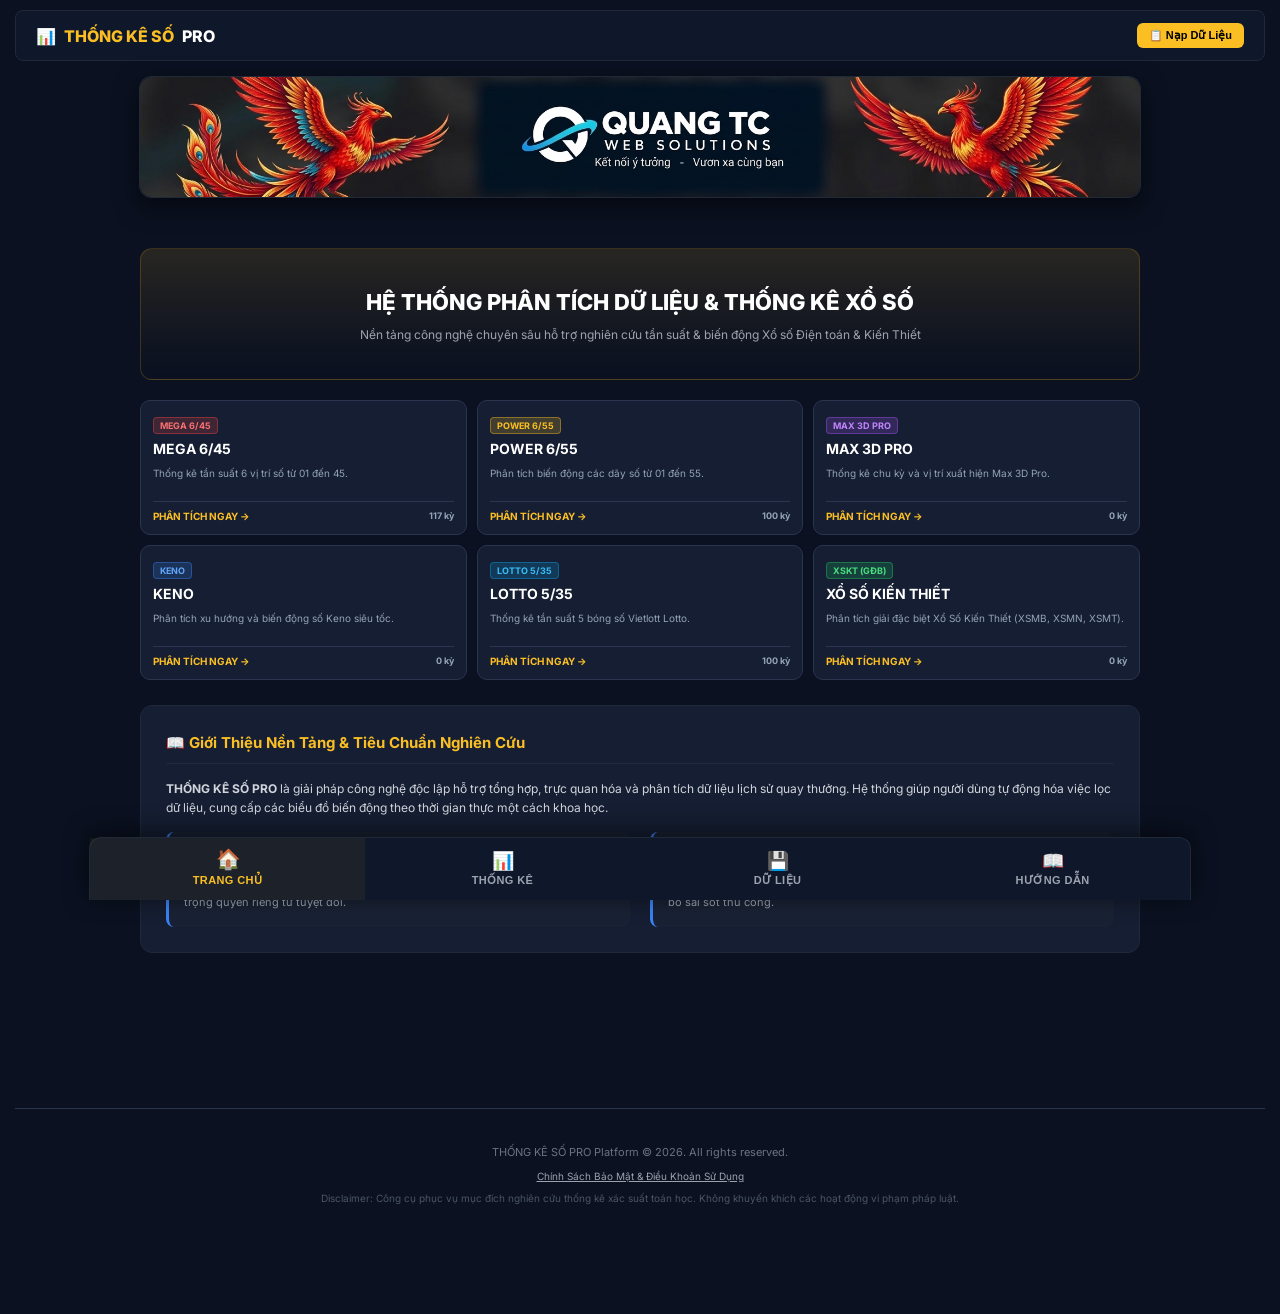
<file: index.html>
<!DOCTYPE html>
<html lang="vi">
<head>
    <meta charset="UTF-8">
    <meta name="viewport" content="width=device-width, initial-scale=1.0, maximum-scale=1.0, user-scalable=no">
    <title>Thống Kê Số Pro - Nền Tảng Phân Tích Xác Suất Thống Kê</title>
    <meta name="description" content="Hệ thống nghiên cứu, thống kê và phân tích tần suất xổ số điện toán, Keno và Xổ số kiến thiết với thuật toán tự động hóa chuyên sâu.">
    <link href="https://fonts.googleapis.com/css2?family=Inter:wght@400;500;600;700;800&family=Roboto+Mono:wght@500;700&display=swap" rel="stylesheet">
    <link rel="stylesheet" href="css/style.css">

    <!-- 1. GOOGLE ANALYTICS 4 -->
    <script async src="https://www.googletagmanager.com/gtag/js?id=G-ZGS9KFSWVT"></script>
    <script>
      window.dataLayer = window.dataLayer || [];
      function gtag(){dataLayer.push(arguments);}
      gtag('js', new Date());
      gtag('config', 'G-ZGS9KFSWVT');
    </script>

    <!-- 2. MICROSOFT CLARITY -->
    <script type="text/javascript">
        (function(c,l,a,r,i,t,y){
            c[a]=c[a]||function(){(c[a].q=c[a].q||[]).push(arguments)};
            t=l.createElement(r);t.async=1;t.src="https://www.clarity.ms/tag/"+i;
            y=l.getElementsByTagName(r)[0];y.parentNode.insertBefore(t,y);
        })(window, document, "clarity", "script", "z0s342379e");
    </script>
</head>
<body>

    <!-- THANH ĐIỀU HƯỚNG DOANH NGHIỆP -->
    <div class="nav-enterprise" style="display: flex; justify-content: space-between; align-items: center; background: #0f172a; border: 1px solid #1f2937; padding: 12px 20px; border-radius: 8px; margin-bottom: 15px;">
        
        <!-- Khối 1: Logo & Tên thương hiệu -->
        <div class="enterprise-brand" onclick="switchBottomTab('home')" style="font-weight: 800; font-size: 16px; color: #fff; display: flex; align-items: center; gap: 8px; cursor: pointer;">
            📊 <span>THỐNG KÊ SỐ</span> PRO
        </div>

        <!-- Khối 2: Cụm nút bấm -->
        <div style="display: flex; gap: 10px; align-items: center;">
            <button class="btn" id="btnBack" style="display: none; font-size: 11px;" onclick="handleBack()">[Quay lại]</button>
            <button class="btn btn-primary" onclick="openModal()" style="font-size: 11px; background: #fbbf24; color: #000; font-weight: 800; border: none; padding: 6px 12px; border-radius: 6px;">📋 Nạp Dữ Liệu</button>
        </div>
    </div>

    <!-- KHỐI LOGO THƯƠNG HIỆU -->
    <div class="brand-banner-wrap">
        <img src="logo.png" alt="Quang TC Web Solutions" class="brand-logo-banner">
    </div>

    <div class="container" style="max-width: 1100px; margin: 0 auto; padding: 0 15px 80px 15px;">

        <!-- Màn hình chính chọn Game -->
        <div id="homeView">
            <div class="hero-gradient-box">
                <h1 style="font-size: 22px; font-weight: 800; margin-bottom: 6px; color: #fff;">HỆ THỐNG PHÂN TÍCH DỮ LIỆU & THỐNG KÊ XỔ SỐ</h1>
                <p style="color: #9ca3af; font-size: 12px;">Nền tảng công nghệ chuyên sâu hỗ trợ nghiên cứu tần suất & biến động Xổ số Điện toán & Kiến Thiết</p>
            </div>

            <div class="game-grid">
                <div class="game-card" onclick="openGameMenu('MEGA 6/45')">
                    <span class="game-badge badge-mega">MEGA 6/45</span>
                    <h3>MEGA 6/45</h3>
                    <p>Thống kê tần suất 6 vị trí số từ 01 đến 45.</p>
                    <div class="game-footer">
                        <span>PHÂN TÍCH NGAY &rarr;</span>
                        <span class="game-count" id="count-mega">0 kỳ</span>
                    </div>
                </div>

                <div class="game-card" onclick="openGameMenu('POWER 6/55')">
                    <span class="game-badge badge-power">POWER 6/55</span>
                    <h3>POWER 6/55</h3>
                    <p>Phân tích biến động các dãy số từ 01 đến 55.</p>
                    <div class="game-footer">
                        <span>PHÂN TÍCH NGAY &rarr;</span>
                        <span class="game-count" id="count-power">0 kỳ</span>
                    </div>
                </div>

                <div class="game-card" onclick="openGameMenu('MAX 3D PRO')">
                    <span class="game-badge badge-max">MAX 3D PRO</span>
                    <h3>MAX 3D PRO</h3>
                    <p>Thống kê chu kỳ và vị trí xuất hiện Max 3D Pro.</p>
                    <div class="game-footer">
                        <span>PHÂN TÍCH NGAY &rarr;</span>
                        <span class="game-count" id="count-max">0 kỳ</span>
                    </div>
                </div>

                <div class="game-card" onclick="openGameMenu('KENO')">
                    <span class="game-badge badge-keno">KENO</span>
                    <h3>KENO</h3>
                    <p>Phân tích xu hướng và biến động số Keno siêu tốc.</p>
                    <div class="game-footer">
                        <span>PHÂN TÍCH NGAY &rarr;</span>
                        <span class="game-count" id="count-keno">0 kỳ</span>
                    </div>
                </div>

                <div class="game-card" onclick="openGameMenu('LOTTO 5/35')">
                    <span class="game-badge badge-lotto">LOTTO 5/35</span>
                    <h3>LOTTO 5/35</h3>
                    <p>Thống kê tần suất 5 bóng số Vietlott Lotto.</p>
                    <div class="game-footer">
                        <span>PHÂN TÍCH NGAY &rarr;</span>
                        <span class="game-count" id="count-lotto">0 kỳ</span>
                    </div>
                </div>

                <div class="game-card" onclick="openGameMenu('XSKT (GĐB)')">
                    <span class="game-badge badge-xskt">XSKT (GĐB)</span>
                    <h3>XỔ SỐ KIẾN THIẾT</h3>
                    <p>Phân tích giải đặc biệt Xổ Số Kiến Thiết (XSMB, XSMN, XSMT).</p>
                    <div class="game-footer">
                        <span>PHÂN TÍCH NGAY &rarr;</span>
                        <span class="game-count" id="count-xskt">0 kỳ</span>
                    </div>
                </div>
            </div>

            <!-- PHẦN GIỚI THIỆU -->
            <div class="info-section">
                <h3>📖 Giới Thiệu Nền Tảng & Tiêu Chuẩn Nghiên Cứu</h3>
                <p style="font-size: 12px; color: #d1d5db;">
                    <strong>THỐNG KÊ SỐ PRO</strong> là giải pháp công nghệ độc lập hỗ trợ tổng hợp, trực quan hóa và phân tích dữ liệu lịch sử quay thưởng. Hệ thống giúp người dùng tự động hóa việc lọc dữ liệu, cung cấp các biểu đồ biến động theo thời gian thực một cách khoa học.
                </p>
                <div class="info-grid">
                    <div class="info-box">
                        <strong style="color: #fff; font-size: 12px;">🛡️ Minh Bạch & Bảo Mật</strong>
                        <p style="font-size: 11px; color: #9ca3af; margin: 4px 0 0 0;">Dữ liệu nạp vào được xử lý hoàn toàn cục bộ trên trình duyệt (Client-side), tôn trọng quyền riêng tư tuyệt đối.</p>
                    </div>
                    <div class="info-box">
                        <strong style="color: #fff; font-size: 12px;">⚙️ Tự Động Hóa Dữ Liệu</strong>
                        <p style="font-size: 11px; color: #9ca3af; margin: 4px 0 0 0;">Thuật toán thông minh tự động bóc tách các định dạng thô từ trang kết quả, loại bỏ sai sót thủ công.</p>
                    </div>
                </div>
            </div>
        </div>

        <!-- TAB 2: THỐNG KÊ -->
        <div id="thongkeView" style="display: none;">
            <div style="background: var(--bg-card); border: 1px dashed #3b4b6b; border-radius: 12px; padding: 40px 20px; text-align: center; margin: 20px 0;">
                <h2 style="color: var(--primary); font-size: 16px; margin: 0 0 8px 0;">📊 TÍNH NĂNG THỐNG KÊ MỚI</h2>
                <p style="color: var(--text-muted); font-size: 12px; margin: 0;">Đang để trống để cập nhật tính năng nâng cao.</p>
            </div>
        </div>

        <!-- TAB 3: DỮ LIỆU -->
        <div id="dulieuView" style="display: none;">
            <div style="background: var(--bg-card); border: 1px dashed #3b4b6b; border-radius: 12px; padding: 40px 20px; text-align: center; margin: 20px 0;">
                <h2 style="color: var(--primary); font-size: 16px; margin: 0 0 8px 0;">💾 TÍNH NĂNG DỮ LIỆU MỚI</h2>
                <p style="color: var(--text-muted); font-size: 12px; margin: 0;">Đang để trống để cập nhật quản lý bộ lưu trữ dữ liệu.</p>
            </div>
        </div>

        <!-- Màn hình Menu Tính Năng -->
        <div id="gameMenuView" style="display: none;">
            <h2 id="menuGameTitle" style="color: var(--primary); text-align: center; margin-bottom: 20px; font-size: 18px;"></h2>
            <div class="feature-grid">
                <div class="feature-card" onclick="showFeature('chart')">
                    <div class="feature-icon">📊</div>
                    <h3>1. Biểu Đồ Thống Kê Vị Trí</h3>
                    <p>Xem xu hướng Tài/Xỉu, Chẵn/Lẻ và Khoảng cách bước nhảy từng vị trí bóng.</p>
                </div>
                <div class="feature-card" onclick="showFeature('tail')">
                    <div class="feature-icon">🔍</div>
                    <h3>2. Tra Cứu Đuôi Số & Báo Cặp Đuôi Chưa Về</h3>
                    <p>Tìm kiếm số/đuôi số, gom đuôi trùng và cảnh báo cặp đuôi chưa về.</p>
                </div>
                <div class="feature-card" onclick="showFeature('oddeven')">
                    <div class="feature-icon">☯️</div>
                    <h3>3. Phân Tích Chẵn / Lẻ Chi Tiết</h3>
                    <p>Dàn số Chẵn/Lẻ chuẩn ô vuông, tự động thống kê tần suất xuất hiện qua từng kỳ.</p>
                </div>
                <div class="feature-card" onclick="showFeature('dauso')">
                    <div class="feature-icon">🔢</div>
                    <h3>4. Thống Kê Số Đuôi Từng Vị Trí</h3>
                    <p>Thống kê số đuôi (0-9) từng vị trí bóng số qua các kỳ và gợi ý đuôi chưa ra.</p>
                </div>
                <div class="feature-card" onclick="showFeature('amduong')">
                    <div class="feature-icon">📐</div>
                    <h3>5. Khoảng Cách Chênh Lệch Giữa Các Vị Trí</h3>
                    <p>So sánh bước nhảy chênh lệch giữa các số liên tiếp trong kỳ quay.</p>
                </div>
            </div>
        </div>

        <!-- TÍNH NĂNG 1: BIỂU ĐỒ -->
        <div id="chartView" style="display: none;">
            <h2 id="currentGameTitle" style="font-size: 14px; color: var(--primary); margin: 0 0 10px 0;">📊 ĐANG PHÂN TÍCH BIỂU ĐỒ</h2>
            <div id="emptyState">
                <h3 style="margin-top:0; color: #fff;">CHƯA CÓ DỮ LIỆU KỲ QUAY</h3>
                <p style="font-size: 11px; color: #9ca3af; margin-bottom: 15px;">Vui lòng bấm nút bên dưới để dán danh sách kết quả vào hệ thống.</p>
                <button class="btn btn-primary" style="margin: 0 auto; padding: 8px 16px;" onclick="openModal()">📋 Nạp Dữ Liệu Ngay</button>
            </div>

            <div id="analysisContent" style="display: none;">
                <div class="position-tabs" id="posTabs"></div>

                <div style="display: flex; gap: 8px; margin-bottom: 12px;">
                    <button class="btn btn-primary" id="btnChartTail" onclick="switchChartType('tail')">📊 Biểu Đồ Số Đuôi</button>
                    <button class="btn" id="btnChartFull" onclick="switchChartType('full')">📈 Biểu Đồ Số Đầy Đủ</button>
                </div>

                <!-- BIỂU ĐỒ 1: SỐ ĐUÔI -->
                <div class="chart-container" id="containerChartTail">
                    <div class="chart-header">
                        <div class="chart-title"><div class="dot-indicator"></div><h3 id="chartTitleTail">BIỂU ĐỒ SỐ ĐUÔI</h3></div>
                        <div class="legend">
                            <div class="legend-item"><div class="legend-color" style="background: var(--red-tai)"></div>Tài (5-9)</div>
                            <div class="legend-item"><div class="legend-color" style="background: var(--blue-xiu)"></div>Xỉu (0-4)</div>
                        </div>
                    </div>
                    <div class="chart-scroll-wrap" id="scrollTail">
                        <div class="chart-area" id="chartAreaTail" style="height: 200px;">
                            <div class="y-axis">
                                <span class="y-label">9</span><span class="y-label">8</span><span class="y-label">7</span><span class="y-label">6</span><span class="y-label">5</span>
                                <span class="y-label">4</span><span class="y-label">3</span><span class="y-label">2</span><span class="y-label">1</span><span class="y-label">0</span>
                            </div>
                            <svg id="svgChartTail"></svg>
                        </div>
                    </div>
                    <div class="boxes-grid">
                        <div class="square-box"><h4>🔴 TÀI / 🔵 XỈU</h4><div class="box-content" id="boxTaiXiuTail"></div></div>
                        <div class="square-box"><h4>🔴 CHẴN / ⚪ LẺ</h4><div class="box-content" id="boxChanLeTail"></div></div>
                        <div class="square-box"><h4>📐 KHOẢNG CÁCH</h4><div class="box-content" id="boxKhoangCachTail"></div></div>
                    </div>
                </div>

                <!-- BIỂU ĐỒ 2: SỐ ĐẦY ĐỦ -->
                <div class="chart-container" id="containerChartFull" style="display: none;">
                    <div class="chart-header">
                        <div class="chart-title"><div class="dot-indicator"></div><h3 id="chartTitleFull">BIỂU ĐỒ SỐ ĐẦY ĐỦ</h3></div>
                        <div class="legend">
                            <div class="legend-item"><div class="legend-color" style="background: #3b82f6"></div>Giá trị số thực tế</div>
                        </div>
                    </div>
                    <div class="chart-scroll-wrap" id="scrollFull">
                        <div class="chart-area" id="chartAreaFull" style="height: 220px;">
                            <div class="y-axis" id="yAxisFull"></div>
                            <svg id="svgChartFull"></svg>
                        </div>
                    </div>
                    <div class="boxes-grid">
                        <div class="square-box"><h4>🔴 TÀI / 🔵 XỈU</h4><div class="box-content" id="boxTaiXiuFull"></div></div>
                        <div class="square-box"><h4>🔴 CHẴN / ⚪ LẺ</h4><div class="box-content" id="boxChanLeFull"></div></div>
                        <div class="square-box"><h4>📐 KHOẢNG CÁCH</h4><div class="box-content" id="boxKhoangCachFull"></div></div>
                    </div>
                </div>
            </div>
        </div>

        <!-- TÍNH NĂNG 2 -->
        <div id="tailAnalysisView" style="display: none;">
            <h2 style="font-size: 14px; color: var(--primary); margin-bottom: 10px;">🔍 TRA CỨU ĐUÔI SỐ & BÁO CẶP ĐUÔI CHƯA VỀ</h2>
            <div class="search-bar-wrap">
                <input type="text" id="tailSearchInput" placeholder="Nhập số/đuôi số tìm kiếm..." oninput="renderTailAnalysis()">
            </div>
            <div class="tail-layout">
                <div class="tail-main-box">
                    <h4>📋 DANH SÁCH CÁC KỲ</h4>
                    <div id="tailSearchResults" class="tail-list-scroll"></div>
                </div>
            </div>
        </div>

        <!-- TÍNH NĂNG 3 -->
        <div id="oddEvenAnalysisView" style="display: none;">
            <h2 style="font-size: 14px; color: var(--primary); margin-bottom: 10px;">☯️ PHÂN TÍCH CHẮN / LẺ CHI TIẾT</h2>
            <div class="oddeven-matrix-box">
                <h4>DÀN SỐ ĐẦY ĐỦ</h4>
                <div class="matrix-grid">
                    <div class="matrix-col">
                        <h5 style="color: #ef4444; margin: 0 0 8px 0; text-align: center;">DÀN SỐ CHẮN</h5>
                        <div id="matrixEvenList" class="matrix-numbers"></div>
                    </div>
                    <div class="matrix-col">
                        <h5 style="color: #38bdf8; margin: 0 0 8px 0; text-align: center;">DÀN SỐ LẺ</h5>
                        <div id="matrixOddList" class="matrix-numbers"></div>
                    </div>
                </div>
            </div>
            <div class="oddeven-history-box" style="margin-top: 15px;">
                <h4>📊 KẾT QUẢ CHẮN / LẺ THEO KỲ</h4>
                <div id="oddEvenHistoryList" class="tail-list-scroll"></div>
            </div>
        </div>

        <!-- TÍNH NĂNG 4 -->
        <div id="dausoAnalysisView" style="display: none;">
            <div style="display: flex; justify-content: space-between; align-items: center; margin-bottom: 10px;">
                <h2 style="font-size: 14px; color: var(--primary); margin: 0;">🔢 THỐNG KÊ SỐ ĐUÔI THEO TỪNG VỊ TRÍ</h2>
                <div style="display: flex; align-items: center; gap: 6px; font-size: 11px; color: #9ca3af;">
                    <span>Số kỳ hiển thị:</span>
                    <select id="dauKyLimitSelect" onchange="renderDauSoAnalysis()" style="background: var(--bg-card); color: #fff; border: 1px solid #2a364f; padding: 4px 8px; border-radius: 4px;">
                        <option value="5">5 kỳ gần nhất</option>
                        <option value="10">10 kỳ gần nhất</option>
                        <option value="15">15 kỳ gần nhất</option>
                        <option value="20">20 kỳ gần nhất</option>
                        <option value="25">25 kỳ gần nhất</option>
                        <option value="50">50 kỳ gần nhất</option>
                        <option value="100" selected>100 kỳ gần nhất</option>
                        <option value="all">Tất cả các kỳ</option>
                    </select>
                </div>
            </div>
            <div class="dauso-container">
                <div class="dauso-box" style="margin-bottom: 12px;">
                    <h4>💡 GỢI Ý SỐ ĐUÔI CHƯA VỀ THEO TỪNG VỊ TRÍ</h4>
                    <div id="dausoSuggestions" class="dauso-sugg-grid"></div>
                </div>
                <div class="dauso-box">
                    <h4>📋 SỐ ĐUÔI CỦA TỪNG VỊ TRÍ QUA CÁC KỲ</h4>
                    <div id="dausoHistoryList" class="tail-list-scroll" style="max-height: 280px;"></div>
                </div>
            </div>
        </div>

        <!-- TÍNH NĂNG 5 -->
        <div id="amduongAnalysisView" style="display: none;">
            <h2 style="font-size: 14px; color: var(--primary); margin-bottom: 10px;">📐 KHOẢNG CÁCH CHÊNH LỆCH GIỮA CÁC VỊ TRÍ</h2>
            <div class="amduong-box">
                <h4>📐 SO SÁNH KHOẢNG CÁCH GIỮA CÁC VỊ TRÍ</h4>
                <div id="amduongHistoryList" class="tail-list-scroll" style="max-height: 350px;"></div>
            </div>
        </div>

        <!-- Modal Dán Dữ Liệu -->
        <div class="modal-overlay" id="modal">
            <div class="modal">
                <h2 style="margin-top:0; font-size: 15px; color: var(--primary)">QUẢN LÝ KỲ QUAY</h2>
                <p style="font-size: 11px; color: #9ca3af; line-height: 1.4;" id="modalDesc">Dán kết quả kỳ quay vào đây.</p>
                <textarea id="dataInput" placeholder="Ví dụ: 05 12 21 28 35"></textarea>
                
                <div style="display: flex; justify-content: space-between; align-items: center; margin-top: 8px;">
                    <button class="btn" style="background: #ef4444; border-color: #dc2626; font-size: 11px;" onclick="clearCurrentGameData()">🗑 Xóa Dữ Liệu</button>
                    <div style="display: flex; gap: 8px;">
                        <button class="btn" onclick="closeModal()" style="font-size: 11px;">Hủy Bỏ</button>
                        <button class="btn btn-primary" onclick="processData()" style="font-size: 11px;">Xác Nhận & Phân Tích</button>
                    </div>
                </div>
            </div>
        </div>

        <!-- Modal Hướng Dẫn -->
        <div class="modal-overlay" id="guideModal">
            <div class="modal" style="max-width: 650px; max-height: 85vh; overflow-y: auto;">
                <h2 style="margin-top:0; font-size: 16px; color: var(--primary); border-bottom: 1px solid #1f2937; padding-bottom: 8px;">
                    📖 HƯỚNG DẪN TÍNH NĂNG CÁC LOẠI
                </h2>
                
                <div style="font-size: 12px; color: #d1d5db; line-height: 1.6; text-align: left;">
                    <h4 style="color: #fbbf24; margin: 12px 0 4px 0;">1. Hướng Dẫn Nạp Dữ Liệu</h4>
                    <p style="margin: 0 0 10px 0;">Chọn loại hình xổ số tại màn hình chính, bấm nút <strong>Nạp Dữ Liệu</strong> ở góc phải phía trên để dán kết quả quay thưởng.</p>

                    <h4 style="color: #fbbf24; margin: 12px 0 4px 0;">2. Chi Tiết Các Tính Năng Phân Tích</h4>
                    <ul style="padding-left: 20px; margin: 0 0 10px 0;">
                        <li><strong>Biểu đồ thống kê vị trí:</strong> Theo dõi biến động Tài/Xỉu, Chẵn/Lẻ theo từng vị trí bóng số.</li>
                        <li><strong>Tra cứu đuôi số:</strong> Tìm kiếm số/đuôi số và báo cặp đuôi chưa về.</li>
                        <li><strong>Phân tích Chẵn / Lẻ:</strong> Thống kê dàn số chẵn lẻ chi tiết qua các kỳ.</li>
                        <li><strong>Thống kê số đuôi từng vị trí:</strong> Gợi ý các con số đuôi (0-9) chưa ra theo chuỗi kỳ chọn.</li>
                        <li><strong>Khoảng cách chênh lệch:</strong> So sánh bước nhảy chênh lệch giữa các số liên tiếp.</li>
                    </ul>
                </div>

                <div style="text-align: right; margin-top: 15px; border-top: 1px solid #1f2937; padding-top: 10px;">
                    <button class="btn btn-primary" style="margin-left: auto;" onclick="closeGuideModal()">Đã Hiểu</button>
                </div>
            </div>
        </div>

    </div>

    <!-- THANH ĐIỀU HƯỚNG DƯỚI ĐÁY -->
    <nav class="bottom-nav">
        <button class="nav-tab active" id="tabHome" onclick="switchBottomTab('home')">
            <span class="nav-icon">🏠</span>
            <span class="nav-label">TRANG CHỦ</span>
        </button>
        <button class="nav-tab" id="tabThongKe" onclick="switchBottomTab('thongke')">
            <span class="nav-icon">📊</span>
            <span class="nav-label">THỐNG KÊ</span>
        </button>
        <button class="nav-tab" id="tabDuLieu" onclick="switchBottomTab('dulieu')">
            <span class="nav-icon">💾</span>
            <span class="nav-label">DỮ LIỆU</span>
        </button>
        <button class="nav-tab" id="tabHuongDan" onclick="switchBottomTab('huongdan')">
            <span class="nav-icon">📖</span>
            <span class="nav-label">HƯỚNG DẪN</span>
        </button>
    </nav>

    <!-- FOOTER CHUẨN DOANH NGHIỆP & PHÁP LÝ -->
    <footer style="text-align: center; padding: 25px 0 90px 0; margin-top: 40px; border-top: 1px solid #2a364f; color: #6b7280; font-size: 11px;">
        <p>THỐNG KÊ SỐ PRO Platform &copy; 2026. All rights reserved.</p>
        <p style="font-size: 10px; margin-top: 4px; color: #4b5563;">
            <a href="policy.html" style="color: #9ca3af; text-decoration: underline;">Chính Sách Bảo Mật & Điều Khoản Sử Dụng</a>
        </p>
        <p style="font-size: 10px; margin-top: 4px; color: #4b5563;">Disclaimer: Công cụ phục vụ mục đích nghiên cứu thống kê xác suất toán học. Không khuyến khích các hoạt động vi phạm pháp luật.</p>
    </footer>

    <!-- NẠP CORE XỬ LÝ CHÍNH -->
    <script src="js/core.js"></script>

    <script>
        function switchBottomTab(tabName) {
            document.querySelectorAll('.bottom-nav .nav-tab').forEach(btn => btn.classList.remove('active'));
            
            const views = ['homeView', 'thongkeView', 'dulieuView', 'gameMenuView', 'chartView', 'tailAnalysisView', 'oddEvenAnalysisView', 'dausoAnalysisView', 'amduongAnalysisView'];
            views.forEach(id => {
                const el = document.getElementById(id);
                if (el) el.style.display = 'none';
            });

            const btnBack = document.getElementById('btnBack');

            if (tabName === 'home') {
                document.getElementById('tabHome').classList.add('active');
                document.getElementById('homeView').style.display = 'block';
                if (btnBack) btnBack.style.display = 'none';
                currentView = "home";
                if (typeof updateHomeCounts === 'function') updateHomeCounts();
            } 
            else if (tabName === 'thongke') {
                document.getElementById('tabThongKe').classList.add('active');
                document.getElementById('thongkeView').style.display = 'block';
                if (btnBack) btnBack.style.display = 'none';
                currentView = "thongke";
            } 
            else if (tabName === 'dulieu') {
                document.getElementById('tabDuLieu').classList.add('active');
                document.getElementById('dulieuView').style.display = 'block';
                if (btnBack) btnBack.style.display = 'none';
                currentView = "dulieu";
            } 
            else if (tabName === 'huongdan') {
                document.getElementById('tabHuongDan').classList.add('active');
                openGuideModal();
            }
        }

        function openGuideModal() {
            const guideModal = document.getElementById('guideModal');
            if (guideModal) guideModal.style.display = 'flex';
        }

        function closeGuideModal() {
            const guideModal = document.getElementById('guideModal');
            if (guideModal) guideModal.style.display = 'none';
        }
    </script>
</body>
</html>
</file>
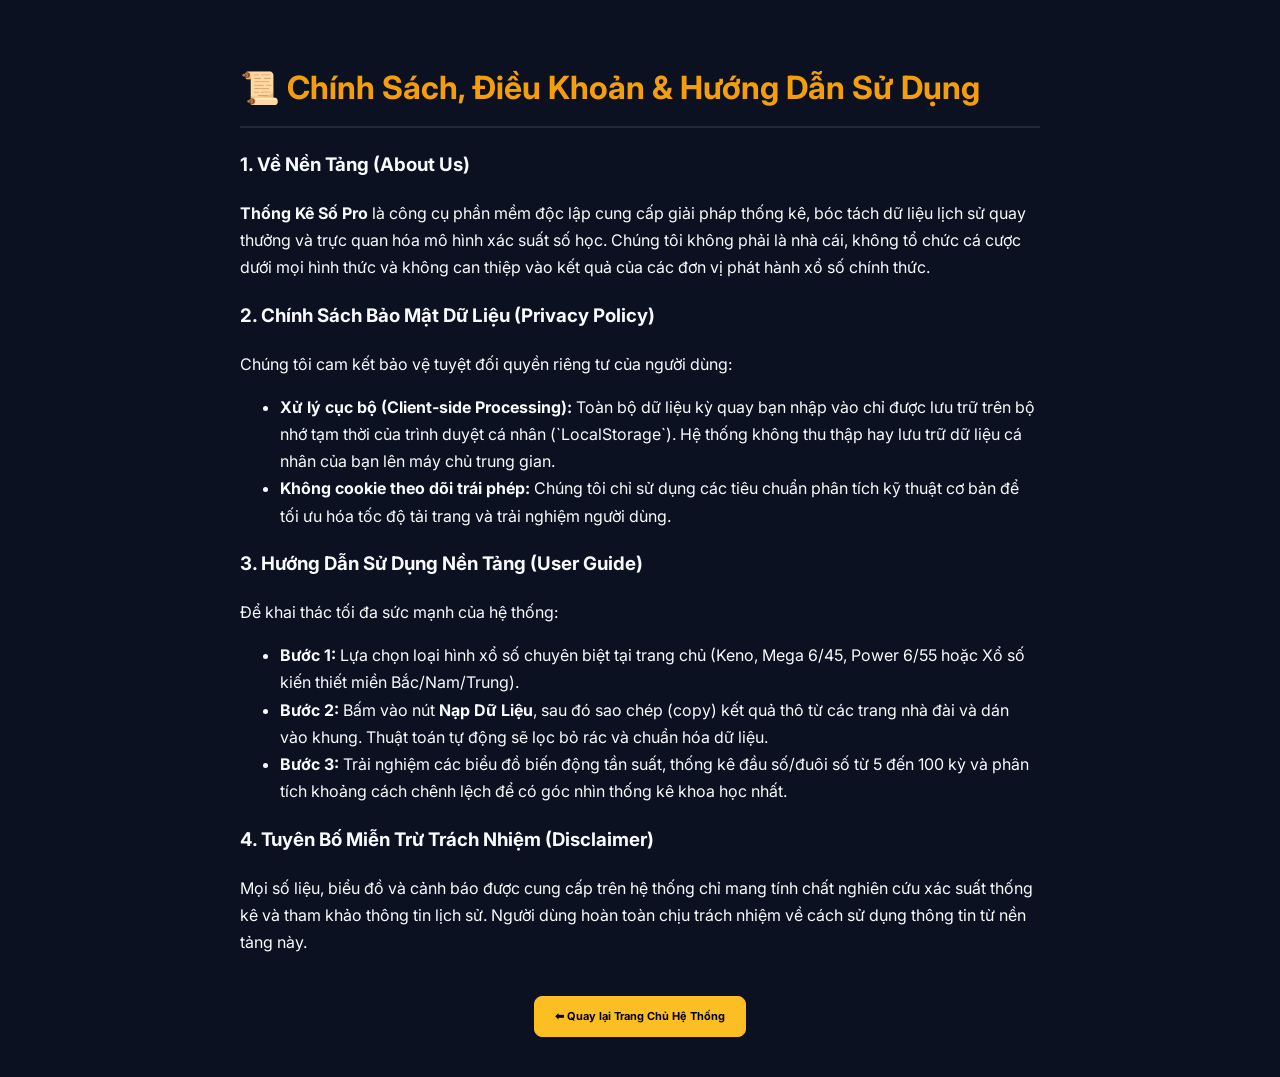
<file: policy.html>
<!DOCTYPE html>
<html lang="vi">
<head>
    <meta charset="UTF-8">
    <meta name="viewport" content="width=device-width, initial-scale=1.0">
    <title>Chính Sách Hoạt Động & Hướng Dẫn Sử Dụng - Thống Kê Số Pro</title>
    <link href="https://fonts.googleapis.com/css2?family=Inter:wght@400;500;600;700&display=swap" rel="stylesheet">
    <link rel="stylesheet" href="css/style.css">
</head>
<body style="padding: 40px 20px; max-width: 800px; margin: 0 auto; line-height: 1.7;">
    <h1 style="color: #f59e0b; border-bottom: 2px solid #1f2937; padding-bottom: 10px;">📜 Chính Sách, Điều Khoản & Hướng Dẫn Sử Dụng</h1>
    
    <h3>1. Về Nền Tảng (About Us)</h3>
    <p><strong>Thống Kê Số Pro</strong> là công cụ phần mềm độc lập cung cấp giải pháp thống kê, bóc tách dữ liệu lịch sử quay thưởng và trực quan hóa mô hình xác suất số học. Chúng tôi không phải là nhà cái, không tổ chức cá cược dưới mọi hình thức và không can thiệp vào kết quả của các đơn vị phát hành xổ số chính thức.</p>

    <h3>2. Chính Sách Bảo Mật Dữ Liệu (Privacy Policy)</h3>
    <p>Chúng tôi cam kết bảo vệ tuyệt đối quyền riêng tư của người dùng:</p>
    <ul>
        <li><strong>Xử lý cục bộ (Client-side Processing):</strong> Toàn bộ dữ liệu kỳ quay bạn nhập vào chỉ được lưu trữ trên bộ nhớ tạm thời của trình duyệt cá nhân (`LocalStorage`). Hệ thống không thu thập hay lưu trữ dữ liệu cá nhân của bạn lên máy chủ trung gian.</li>
        <li><strong>Không cookie theo dõi trái phép:</strong> Chúng tôi chỉ sử dụng các tiêu chuẩn phân tích kỹ thuật cơ bản để tối ưu hóa tốc độ tải trang và trải nghiệm người dùng.</li>
    </ul>

    <h3>3. Hướng Dẫn Sử Dụng Nền Tảng (User Guide)</h3>
    <p>Để khai thác tối đa sức mạnh của hệ thống:</p>
    <ul>
        <li><strong>Bước 1:</strong> Lựa chọn loại hình xổ số chuyên biệt tại trang chủ (Keno, Mega 6/45, Power 6/55 hoặc Xổ số kiến thiết miền Bắc/Nam/Trung).</li>
        <li><strong>Bước 2:</strong> Bấm vào nút <strong>Nạp Dữ Liệu</strong>, sau đó sao chép (copy) kết quả thô từ các trang nhà đài và dán vào khung. Thuật toán tự động sẽ lọc bỏ rác và chuẩn hóa dữ liệu.</li>
        <li><strong>Bước 3:</strong> Trải nghiệm các biểu đồ biến động tần suất, thống kê đầu số/đuôi số từ 5 đến 100 kỳ và phân tích khoảng cách chênh lệch để có góc nhìn thống kê khoa học nhất.</li>
    </ul>

    <h3>4. Tuyên Bố Miễn Trừ Trách Nhiệm (Disclaimer)</h3>
    <p>Mọi số liệu, biểu đồ và cảnh báo được cung cấp trên hệ thống chỉ mang tính chất nghiên cứu xác suất thống kê và tham khảo thông tin lịch sử. Người dùng hoàn toàn chịu trách nhiệm về cách sử dụng thông tin từ nền tảng này.</p>

    <div style="margin-top: 40px; text-align: center;">
        <a href="index.html" class="btn btn-primary" style="padding: 10px 20px; text-decoration: none; border-radius: 8px; display: inline-block;">⬅ Quay lại Trang Chủ Hệ Thống</a>
    </div>
</body>
</html>
</file>
<file: css/style.css>
:root {
    --bg-main: #0b1121;
    --bg-card: #151e32;
    --primary: #fbbf24;
    --primary-glow: rgba(251, 191, 36, 0.3);
    --red-tai: #ef4444;
    --blue-xiu: #3b82f6;
    --text-main: #f8fafc;
    --text-muted: #94a3b8;
    --grid-line: rgba(148, 163, 184, 0.15);
}

body {
    background-color: var(--bg-main);
    color: var(--text-main);
    font-family: 'Inter', 'Segoe UI', Tahoma, sans-serif;
    margin: 0;
    padding: 10px 15px;
    -webkit-tap-highlight-color: transparent;
}

h1, h2, h3, h4, .number-font { font-family: 'Inter', sans-serif; }

.nav-enterprise { 
    background: #0f172a; 
    border-bottom: 1px solid #1f2937; 
    padding: 12px 20px; 
    display: flex; 
    justify-content: space-between; 
    align-items: center; 
    border-radius: 8px;
    margin-bottom: 15px;
}
.enterprise-brand { font-weight: 800; font-size: 16px; color: #fff; display: flex; align-items: center; gap: 8px; cursor: pointer; }
.enterprise-brand span { color: var(--primary); }

.btn { background: #2a364f; color: white; border: 1px solid #3b4b6b; padding: 6px 12px; border-radius: 6px; cursor: pointer; font-weight: bold; transition: all 0.3s ease; display: flex; align-items: center; gap: 4px; font-size: 11px; }
.btn:active { transform: scale(0.95); }
.btn-primary { background: var(--primary); color: #000; border-color: var(--primary); }

/* KHỐI BANNER LOGO - ÔM KHÍT 1000PX, CỐ ĐỊNH CHIỀU CAO 120PX KHÔNG BỊ PHỒNG */
.brand-banner-wrap {
    text-align: center;
    margin: 15px auto 20px auto;
    max-width: 1000px;
    width: 100%;
    height: 120px;
    padding: 0;
    background: #0f172a;
    border: 1px solid #1f2937;
    box-shadow: 0 8px 25px rgba(0, 0, 0, 0.6);
    border-radius: 12px;
    overflow: hidden;
}

.brand-logo-banner {
    width: 100%;
    height: 100%;
    display: block;
    object-fit: cover;
    object-position: center;
    border-radius: 12px;
}

/* HIỆU ỨNG VÀNG ẤM MỜ DẦN DỊU NHẸ */
.hero-gradient-box {
    text-align: center;
    margin: 20px 0;
    padding: 25px 15px;
    background: linear-gradient(to bottom, rgba(251, 191, 36, 0.12) 0%, rgba(251, 191, 36, 0.03) 65%, transparent 100%);
    border-radius: 12px;
    border: 1px solid rgba(251, 191, 36, 0.18);
}

/* Home & Game Cards */
#homeView { max-width: 1000px; margin: 0 auto; text-align: center; padding: 10px 0; }
.game-grid { display: grid; grid-template-columns: repeat(3, 1fr); gap: 10px; text-align: left; margin-bottom: 20px; }
.game-card { background: var(--bg-card); border: 1px solid #2a364f; border-radius: 10px; padding: 12px; position: relative; transition: all 0.3s ease; cursor: pointer; }
.game-card:active { border-color: var(--primary); background: #1e293b; }
.game-badge { display: inline-block; padding: 2px 6px; border-radius: 4px; font-size: 9px; font-weight: bold; margin-bottom: 6px; }

.badge-mega { background: rgba(239, 68, 68, 0.2); color: #f87171; border: 1px solid rgba(239, 68, 68, 0.4); }
.badge-power { background: rgba(251, 191, 36, 0.2); color: var(--primary); border: 1px solid rgba(251, 191, 36, 0.4); }
.badge-max { background: rgba(168, 85, 247, 0.2); color: #c084fc; border: 1px solid rgba(168, 85, 247, 0.4); }
.badge-keno { background: rgba(59, 130, 246, 0.2); color: #60a5fa; border: 1px solid rgba(59, 130, 246, 0.4); }
.badge-lotto { background: rgba(14, 165, 233, 0.2); color: #38bdf8; border: 1px solid rgba(14, 165, 233, 0.4); }
.badge-xskt { background: rgba(34, 197, 94, 0.2); color: #4ade80; border: 1px solid rgba(34, 197, 94, 0.4); }

.game-card h3 { margin: 0 0 4px 0; font-size: 14px; color: #fff; }
.game-card p { color: var(--text-muted); font-size: 10px; line-height: 1.3; margin-bottom: 8px; min-height: 26px; }
.game-footer { display: flex; justify-content: space-between; align-items: center; border-top: 1px solid #2a364f; padding-top: 8px; font-size: 10px; font-weight: bold; color: var(--primary); }
.game-count { color: var(--text-muted); font-size: 9px; }

.info-section { background: var(--bg-card); border: 1px solid #1f2937; border-radius: 12px; padding: 25px; margin: 25px 0; text-align: left; line-height: 1.6; }
.info-section h3 { color: var(--primary); margin-top: 0; font-size: 15px; border-bottom: 1px solid #1f2937; padding-bottom: 8px; }
.info-grid { display: grid; grid-template-columns: repeat(auto-fit, minmax(280px, 1fr)); gap: 20px; margin-top: 15px; }
.info-box { background: rgba(31, 41, 55, 0.4); padding: 15px; border-radius: 8px; border-left: 3px solid #3b82f6; }

/* Feature Menu Grid */
.feature-grid { display: grid; grid-template-columns: repeat(2, 1fr); gap: 12px; margin-top: 15px; }
.feature-card { background: var(--bg-card); border: 1px solid #2a364f; border-radius: 10px; padding: 18px 12px; text-align: center; cursor: pointer; transition: all 0.3s; }
.feature-card:hover, .feature-card:active { border-color: var(--primary); transform: translateY(-2px); box-shadow: 0 4px 15px var(--primary-glow); }
.feature-icon { font-size: 28px; margin-bottom: 8px; }
.feature-card h3 { font-size: 13px; color: var(--primary); margin: 0 0 6px 0; }
.feature-card p { font-size: 10px; color: var(--text-muted); margin: 0; line-height: 1.4; }

.search-bar-wrap input { width: 100%; padding: 10px 14px; background: var(--bg-card); border: 1px solid var(--primary); border-radius: 8px; color: #fff; font-size: 12px; font-family: monospace; box-sizing: border-box; margin-bottom: 12px; outline: none; }
.tail-layout { display: flex; flex-direction: column; gap: 12px; }
.tail-main-box { background: var(--bg-card); border: 1px solid #2a364f; border-radius: 10px; padding: 12px; }
.tail-main-box h4, .oddeven-matrix-box h4, .oddeven-history-box h4, .dauso-box h4, .amduong-box h4 { margin: 0 0 8px 0; font-size: 11px; color: var(--primary); border-bottom: 1px solid #2a364f; padding-bottom: 5px; }
.tail-list-scroll { max-height: 250px; overflow-y: auto; display: flex; flex-direction: column; gap: 6px; padding-right: 4px; }

.draw-row { display: flex; align-items: center; justify-content: space-between; background: #0b1121; padding: 8px 12px; border-radius: 6px; font-size: 11px; border: 1px solid #1e293b; transition: opacity 0.3s; }
.draw-row.dimmed { opacity: 0.25; }
.draw-balls { display: flex; gap: 6px; }

.num-ball { width: 22px; height: 22px; border-radius: 50%; display: flex; align-items: center; justify-content: center; font-size: 10px; font-weight: bold; background: #2a364f; color: #fff; }
.num-ball.matched { background: var(--red-tai) !important; color: #fff !important; box-shadow: 0 0 8px rgba(239, 68, 68, 0.6); }

.oddeven-matrix-box, .oddeven-history-box { background: var(--bg-card); border: 1px solid #2a364f; border-radius: 10px; padding: 12px; }
.matrix-grid { display: grid; grid-template-columns: repeat(2, 1fr); gap: 10px; }
.matrix-col { background: #0b1121; border-radius: 8px; padding: 10px; border: 1px solid #1e293b; }
.matrix-numbers { display: flex; flex-wrap: wrap; gap: 6px; justify-content: center; }

.dauso-container, .amduong-box { background: var(--bg-card); border: 1px solid #2a364f; border-radius: 10px; padding: 12px; }
.dauso-sugg-grid { display: grid; grid-template-columns: repeat(6, 1fr); gap: 8px; }
.dauso-sugg-item { background: #0b1121; border: 1px solid #1e293b; border-radius: 6px; padding: 8px; text-align: center; font-size: 10px; }

#emptyState { background: var(--bg-card); border: 1px solid #2a364f; border-radius: 10px; padding: 30px 15px; text-align: center; margin-top: 10px; }
.position-tabs { display: grid; gap: 6px; margin-bottom: 10px; }
.tab { background: var(--bg-card); border: 1px solid #2a364f; padding: 8px 4px; border-radius: 6px; text-align: center; cursor: pointer; }
.tab h4 { margin: 0 0 2px 0; font-size: 11px; color: var(--text-main); }
.tab p { margin: 0; font-size: 9px; color: var(--text-muted); }
.tab.active { background: rgba(251, 191, 36, 0.12); border-color: var(--primary); box-shadow: 0 0 8px var(--primary-glow); }
.tab.active h4 { color: var(--primary); }

.chart-container { background: var(--bg-card); border-radius: 10px; padding: 10px; position: relative; border: 1px solid #2a364f; box-shadow: 0 4px 15px rgba(0,0,0,0.3); }
.chart-header { display: flex; justify-content: space-between; align-items: center; margin-bottom: 8px; flex-wrap: wrap; gap: 6px; }
.chart-title { display: flex; align-items: center; gap: 6px; }
.dot-indicator { width: 8px; height: 8px; border-radius: 50%; background: var(--primary); box-shadow: 0 0 5px var(--primary-glow); }
.chart-title h3 { font-size: 13px !important; margin: 0; }
.legend { display: flex; gap: 10px; font-size: 10px; font-weight: bold; }
.legend-item { display: flex; align-items: center; gap: 4px; }
.legend-color { width: 8px; height: 8px; border-radius: 2px; }

.chart-scroll-wrap { overflow-x: auto; padding-bottom: 5px; -webkit-overflow-scrolling: touch; }
.chart-area { position: relative; height: 200px; min-width: 850px; margin-left: 25px; margin-top: 15px; }
.y-axis { position: absolute; left: -25px; top: 0; bottom: 15px; width: 20px; display: flex; flex-direction: column-reverse; justify-content: space-between; }
.y-label { font-family: 'Roboto Mono', monospace; font-size: 9px; font-weight: bold; color: var(--text-muted); height: 10%; display: flex; align-items: center; justify-content: center; }

svg { width: 100%; height: 100%; overflow: visible; }
.grid-line { stroke: var(--grid-line); stroke-width: 1; }
.divider-line { stroke: var(--primary); stroke-width: 1.5; stroke-dasharray: 4, 4; }

.boxes-grid { display: grid; grid-template-columns: repeat(3, 1fr); gap: 10px; margin-top: 12px; }
.square-box { background: var(--bg-main); border: 1px solid #2a364f; border-radius: 8px; padding: 8px; display: flex; flex-direction: column; height: 125px; }
.square-box h4 { margin: 0 0 5px 0; font-size: 10px; color: var(--primary); letter-spacing: 0.5px; text-align: center; border-bottom: 1px solid #2a364f; padding-bottom: 4px; flex-shrink: 0; }

.box-content { display: flex; flex-wrap: wrap; gap: 4px; overflow-y: auto; overflow-x: hidden; align-content: flex-start; flex: 1; padding: 2px 0; }
.mini-ball { width: 20px; height: 20px; border-radius: 50%; display: flex; align-items: center; justify-content: center; font-size: 9px; font-weight: bold; flex-shrink: 0; font-family: 'Roboto Mono', monospace; }
.ball-tai { background: var(--red-tai); color: white; }
.ball-xiu { background: var(--blue-xiu); color: white; }
.ball-chan-do { background: #ef4444; color: white; } 
.ball-le-trang { background: #ffffff; color: #000; border: 1px solid #cbd5e1; } 

.mini-step { width: 22px; height: 20px; border-radius: 4px; display: flex; align-items: center; justify-content: center; font-size: 9px; font-weight: bold; flex-shrink: 0; font-family: 'Roboto Mono', monospace; }
.step-up { background: rgba(16, 185, 129, 0.2); color: #10b981; border: 1px solid #10b981; } 
.step-down { background: rgba(239, 68, 68, 0.2); color: #ef4444; border: 1px solid #ef4444; } 
.step-flat { background: rgba(100, 116, 139, 0.2); color: #94a3b8; border: 1px solid #64748b; } 

@media (max-width: 768px) {
    .brand-banner-wrap { max-width: 100%; height: 90px; margin: 12px auto; }
    .game-grid, .feature-grid, .matrix-grid, .boxes-grid, .dauso-sugg-grid { grid-template-columns: 1fr; gap: 8px; }
    .square-box { height: 130px; }
}

.modal-overlay { display: none; position: fixed; top: 0; left: 0; right: 0; bottom: 0; background: rgba(0,0,0,0.85); z-index: 1000; justify-content: center; align-items: center; padding: 15px; }
.modal { background: var(--bg-main); border: 1px solid var(--primary); width: 100%; max-width: 500px; border-radius: 10px; padding: 15px; box-shadow: 0 0 20px rgba(251, 191, 36, 0.25); }
textarea { width: 100%; height: 130px; background: #151e32; color: #fff; border: 1px solid #3b4b6b; border-radius: 6px; padding: 8px; font-family: monospace; font-size: 11px; box-sizing: border-box; margin: 8px 0; resize: vertical; }

netlify-drawer, #netlify-toolbar { display: none !important; }

/* === THANH ĐIỀU HƯỚNG DƯỚI ĐÁY TỐI ƯU ĐA THIẾT BỊ (PC & MOBILE) === */
.bottom-nav {
    position: fixed;
    bottom: 0;
    left: 50%;
    transform: translateX(-50%);
    width: 100%;
    max-width: 1100px;
    height: 62px;
    background: #0f172a;
    border: 1px solid #1f2937;
    border-bottom: none;
    border-radius: 12px 12px 0 0;
    display: flex;
    justify-content: space-around;
    align-items: center;
    z-index: 999;
    box-shadow: 0 -4px 25px rgba(0, 0, 0, 0.6);
    padding-bottom: env(safe-area-inset-bottom);
    backdrop-filter: blur(10px);
}

.nav-tab {
    background: transparent;
    border: none;
    color: #9ca3af;
    display: flex;
    flex-direction: column;
    align-items: center;
    justify-content: center;
    gap: 4px;
    flex: 1;
    height: 100%;
    cursor: pointer;
    transition: all 0.25s ease;
    padding: 6px 0;
}

.nav-icon {
    font-size: 18px;
    line-height: 1;
    transition: transform 0.2s ease;
}

.nav-label {
    font-size: 11px;
    font-weight: 700;
    letter-spacing: 0.4px;
}

.nav-tab:hover {
    color: #e2e8f0;
}

.nav-tab.active {
    color: var(--primary);
    background: rgba(251, 191, 36, 0.06);
}

.nav-tab.active .nav-icon {
    transform: translateY(-2px) scale(1.1);
}

@media (max-width: 768px) {
    .bottom-nav {
        max-width: 100%;
        border-radius: 0;
        border-left: none;
        border-right: none;
    }
}
</file>
